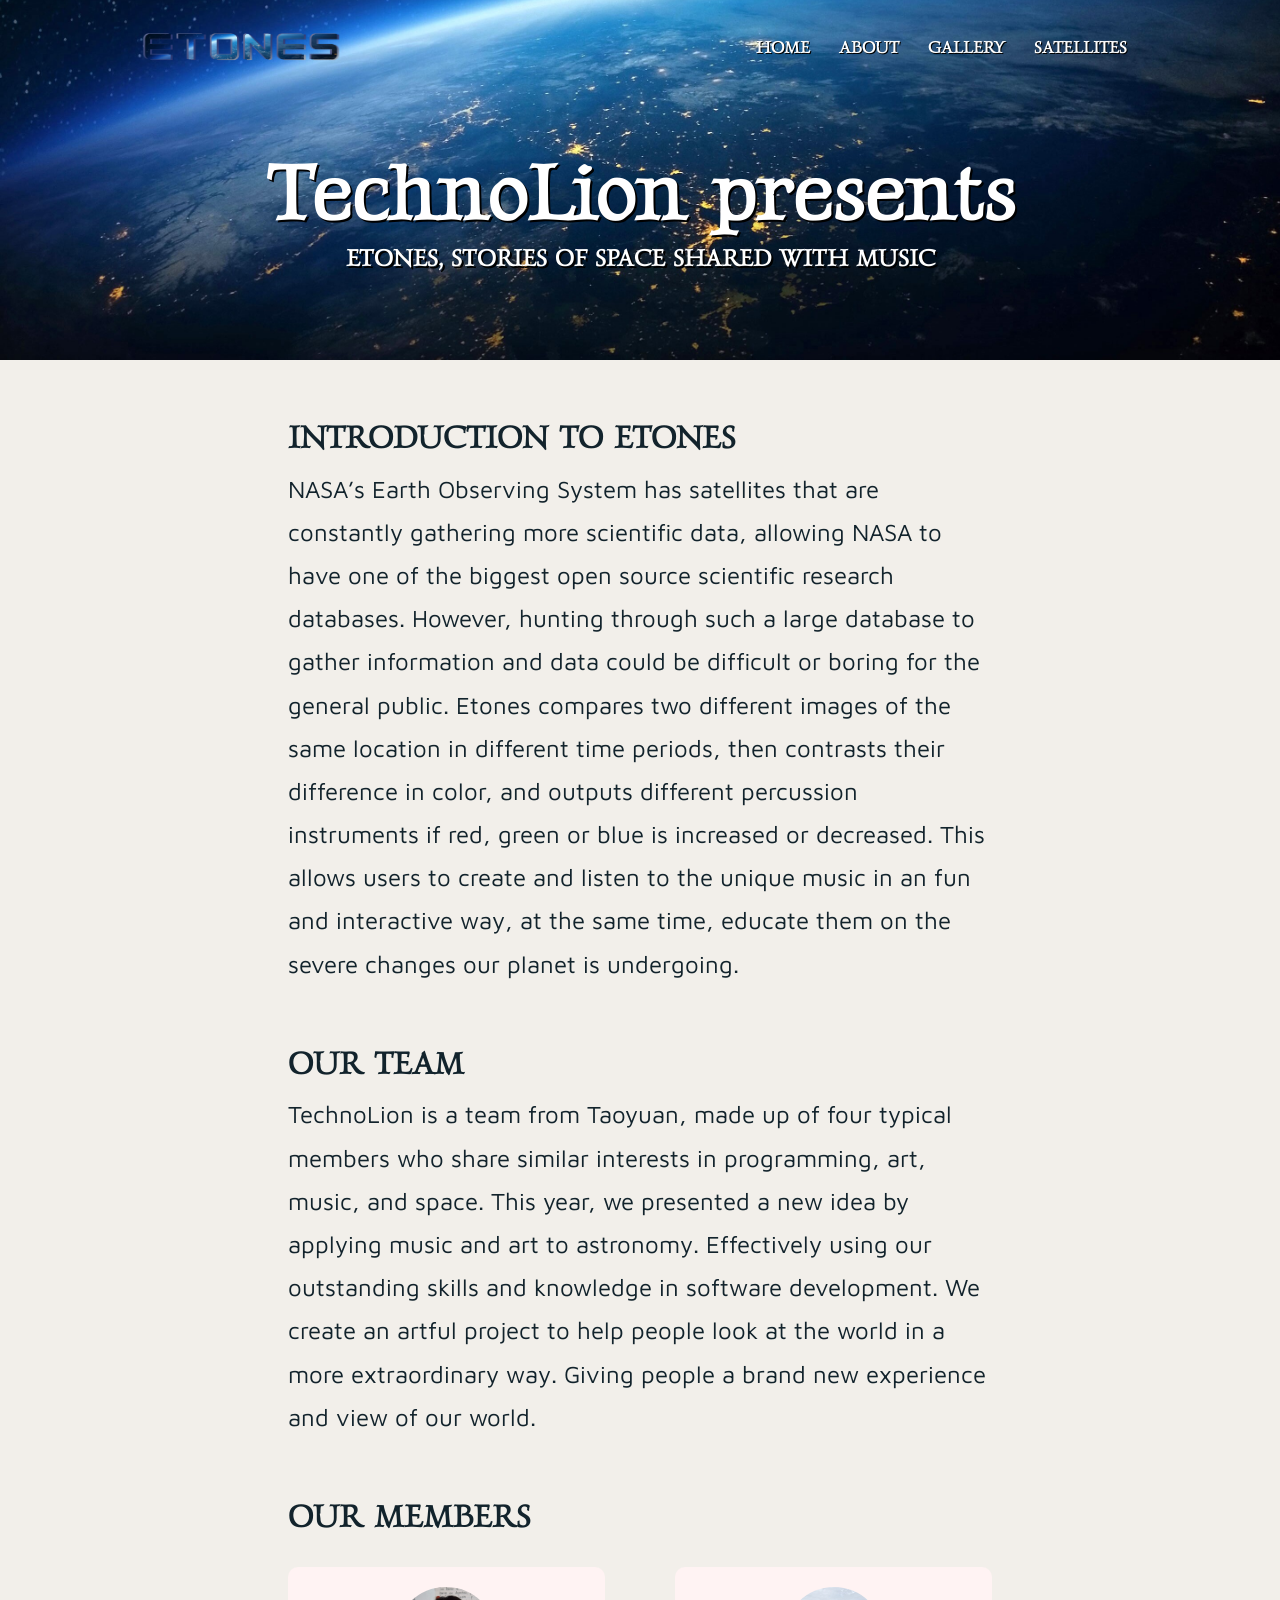
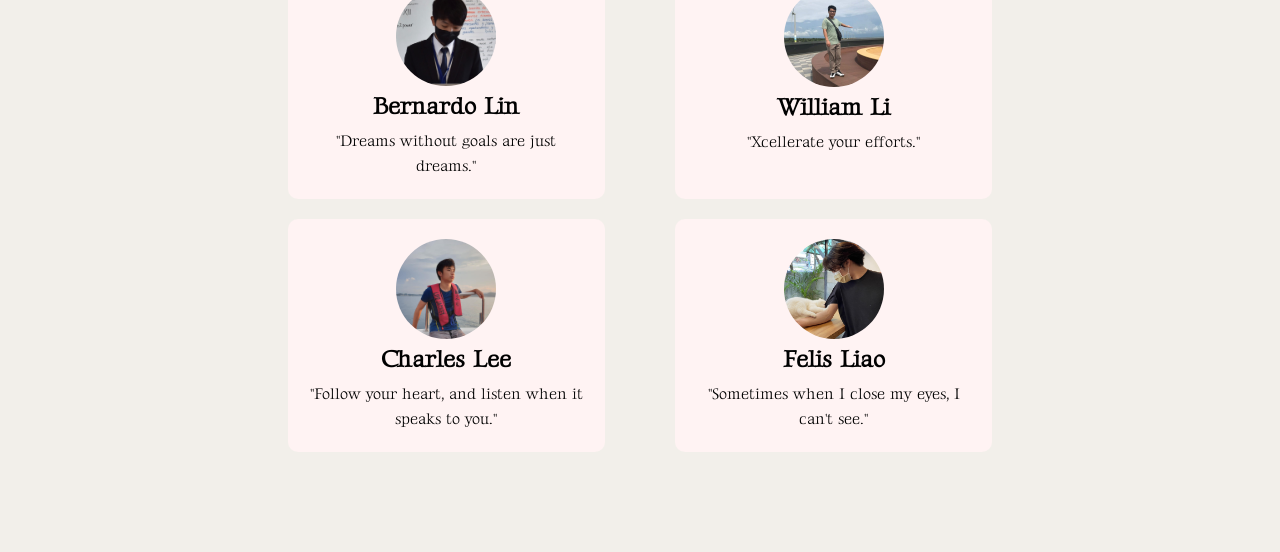
<file: NASA_hackathon/index.html>
<!DOCTYPE html>
<html lang="en">
<head>
    <meta charset="UTF-8">
    <title>NASA project</title>
    <link rel="stylesheet" href="style.css">
    <link rel="preconnect" href="https://fonts.googleapis.com">
    <link rel="preconnect" href="https://fonts.gstatic.com" crossorigin>
    <link href="https://fonts.googleapis.com/css2?family=Gideon+Roman&family=Maven+Pro:wght@500;600;700&display=swap" rel="stylesheet">
    
</head>
<body>
    <section class="header">
       <nav>
            <a href="index.html"><img src="img/etones-space-nobackground.png"></a>
            <div class="nav-links">
                <ul>
                    <li><a href="index.html">HOME</a></li>
                    <li><a href="about.html">ABOUT</a></li>
                    <li><a href="gallery.html">GALLERY</a></li>
                    <li><a href="satellite.html">SATELLITES</a></li>
                </ul>
            </div>
        </nav>
        <div class="slogan">
            <h1>TechnoLion presents</h1>
            <h2>ETONES, STORIES OF SPACE SHARED WITH MUSIC</h2>
        </div>
    </section>
    <div class="background">
    <div class="body">
       <div class="challenge">
            <h1>INTRODUCTION TO ETONES</h1>
            <p>NASA’s Earth Observing System has satellites that are constantly gathering more scientific data, allowing NASA to have one of the biggest open source scientific research databases. However, hunting through such a large database to gather information and data could be difficult or boring for the general public. Etones compares two different images of the same location in different time periods, then contrasts their difference in color, and outputs different percussion instruments if red, green or blue is increased or decreased. This allows users to create and listen to the unique music in an fun and interactive way, at the same time, educate them on the severe changes our planet is undergoing.</p>
       </div>
       <div class="intro">
       <h1>OUR TEAM</h1>
       <p>TechnoLion is a team from Taoyuan, made up of four typical members who share similar interests in programming, art, music, and space. This year, we presented a new idea by applying music and art to astronomy. Effectively using our outstanding skills and knowledge in software development. We create an artful project to help people look at the world in a more extraordinary way. Giving people a brand new experience and view of our world.</p>
    </div>
    <div class="intro">
        <h1>OUR MEMBERS</h1>
    </div>
    
    </div>
    <section class="content">
    <div class="row1">
        <div class="col">
           <div class="pfp">
           <img src="img/bernardo-lin-pfp.jpg" alt="">
            <h3>Bernardo Lin</h3>
            </div>
            <p>"Dreams without goals are just dreams."</p>
        </div>
        <div class="col">
            <div class="pfp">
           <img src="img/william-li-pfp.jpg" alt="">
            <h3>William Li</h3>
            </div>
            <p>"Xcellerate your efforts."</p>
        </div>
    </div>
    </section>
    <section class="content">
    <div class="row1">
        <div class="col">
            <div class="pfp">
           <img src="img/charles-lee-pfp.jpg" alt="">
            <h3>Charles Lee</h3>
            </div>
            <p>"Follow your heart, and listen when it speaks to you."</p>
        </div>
        <div class="col">
            <div class="pfp">
           <img src="img/felis-liao-pfp.jpg" alt="">
            <h3>Felis Liao</h3>
            </div>
            <p>"Sometimes when I close my eyes, I can't see."</p>
        </div>
    </div>
    </section>
    </div>
    
</body>
</html>
</file>
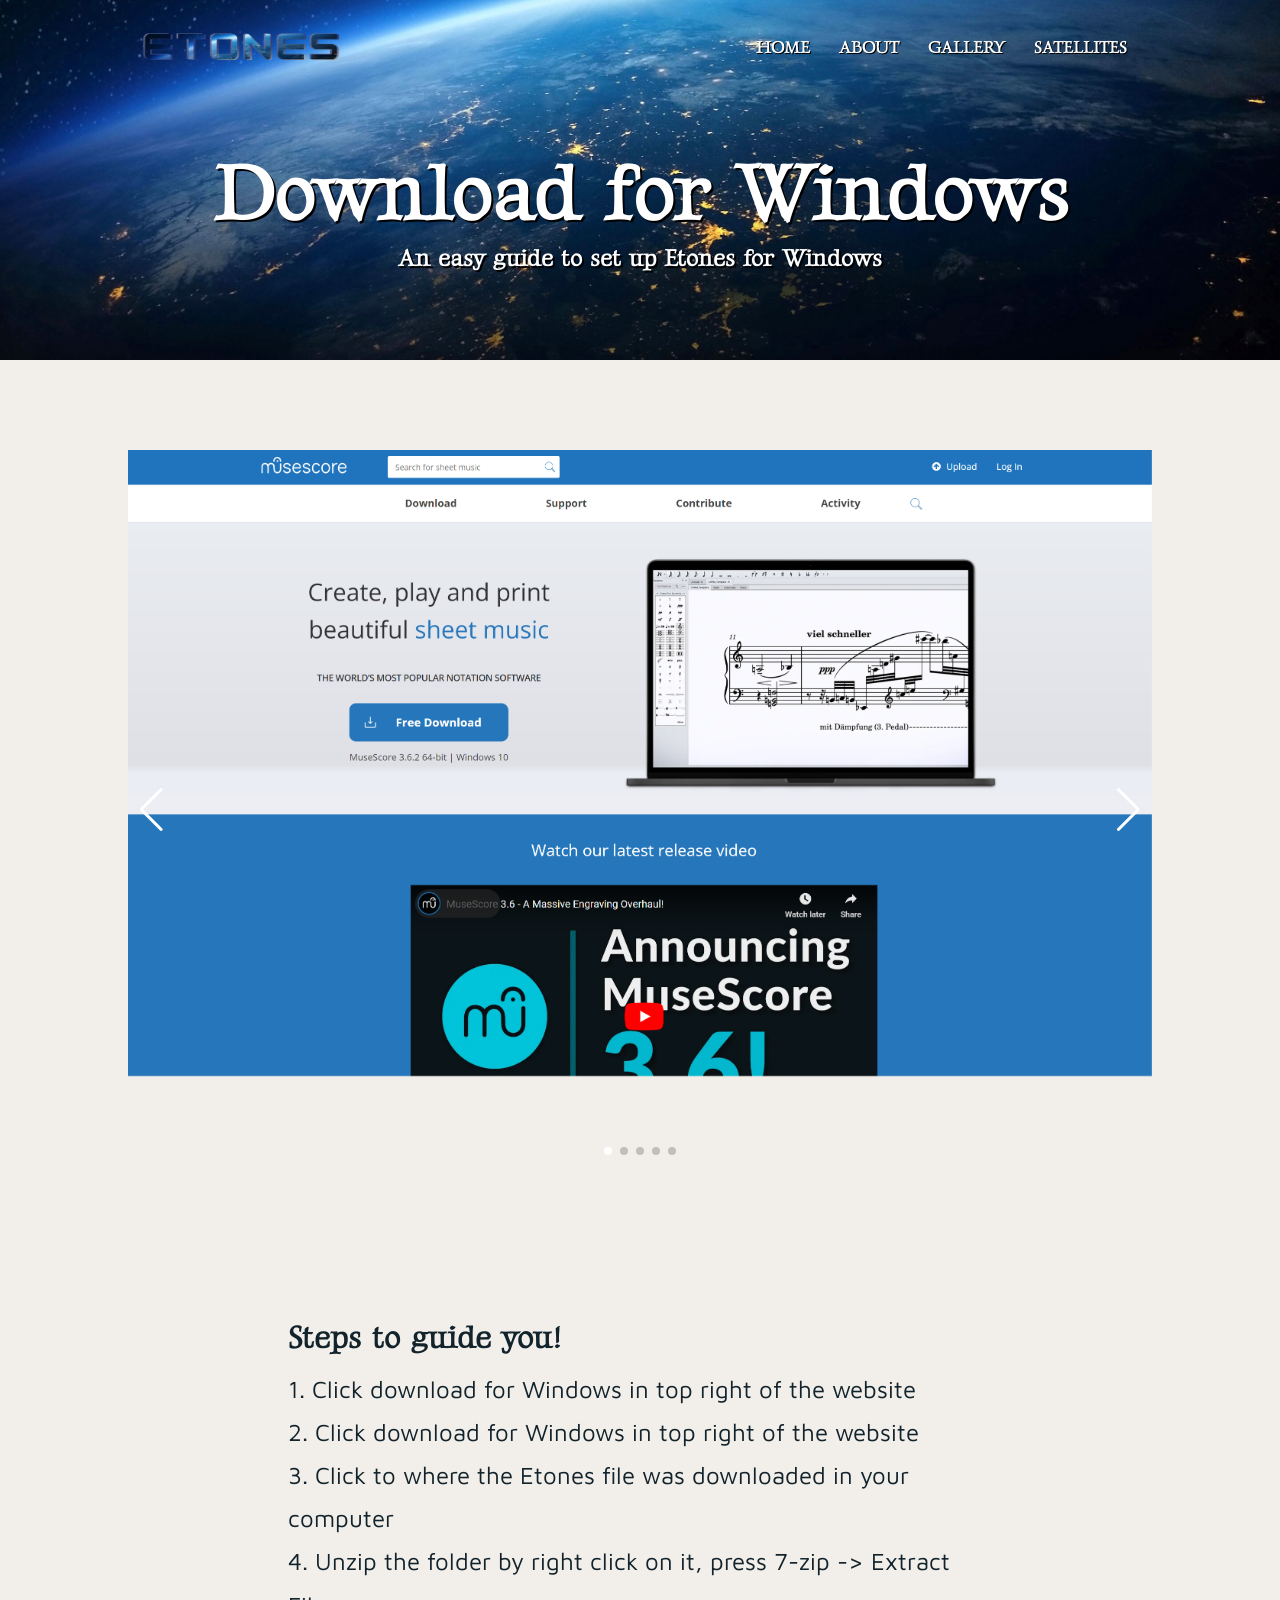
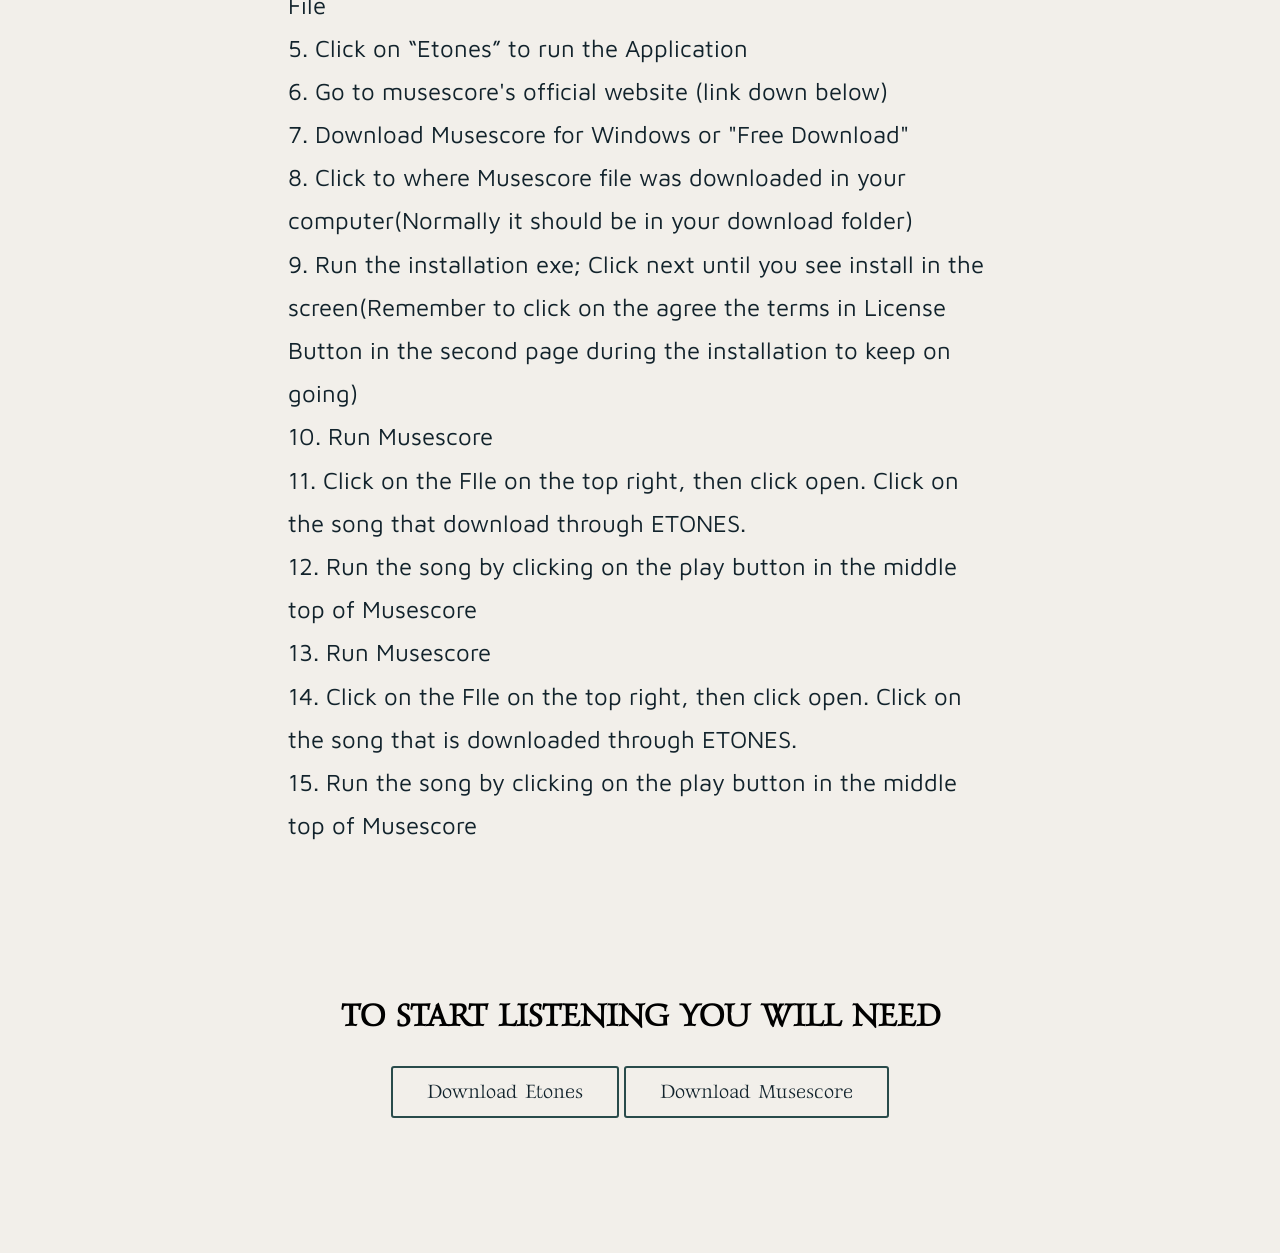
<file: NASA_hackathon/about.html>
<!DOCTYPE html>
<html lang="en">
<head>
    <meta charset="UTF-8">
    <title>NASA project</title>
    <link rel="stylesheet" href="style.css">
    <link rel="preconnect" href="https://fonts.googleapis.com">
    <link rel="preconnect" href="https://fonts.gstatic.com" crossorigin>
    <link href="https://fonts.googleapis.com/css2?family=Gideon+Roman&family=Maven+Pro:wght@500;600;700&display=swap" rel="stylesheet">
    <link
  rel="stylesheet"
  href="https://cdn.jsdelivr.net/npm/swiper@8/swiper-bundle.min.css"/>
</head>
<body>
    <section class="header">
       <nav>
            <a href="index.html"><img src="img/etones-space-nobackground.png"></a>
            <div class="nav-links">
                <ul>
                    <li><a href="index.html">HOME</a></li>
                    <li><a href="about.html">ABOUT</a></li>
                    <li><a href="gallery.html">GALLERY</a></li>
            
                    <li><a href="satellite.html">SATELLITES</a></li>
                </ul>
            </div>
        </nav>
        <div class="slogan">
            <h1>Download for Windows</h1>
            <h2>An easy guide to set up Etones for Windows</h2>
        </div>
    </section>
    <div class="container">
        <!-- Slider main container -->
<div class="swiper">
  <!-- Additional required wrapper -->
  <div class="swiper-wrapper">
    <!-- Slides -->
    <div class="swiper-slide"><img src="img/6.PNG" alt=""></div>
    <div class="swiper-slide"><img src="img/7%20(1).PNG" alt=""></div>
    <div class="swiper-slide"><img src="img/11.PNG" alt=""></div>
    <div class="swiper-slide"><img src="img/12.PNG" alt=""></div>
    <div class="swiper-slide"><img src="img/ui.PNG" alt=""></div>
  </div>
  <!-- If we need pagination -->
  <div class="swiper-pagination"></div>

  <!-- If we need navigation buttons -->
  <div class="swiper-button-prev"></div>
  <div class="swiper-button-next"></div>
</div>
    </div>
    <script src="https://cdn.jsdelivr.net/npm/swiper@8/swiper-bundle.min.js"></script>
    
    <script>
        const swiper = new Swiper('.swiper', {
  loop: true,
  pagination: {
    el: '.swiper-pagination',
    clickable: true,
  },
  navigation: {
    nextEl: '.swiper-button-next',
    prevEl: '.swiper-button-prev',
  },
});

    </script>
    <div class="background">
    <div class="body">
       <div class="challenge">
            <h1>Steps to guide you!</h1>
            <p>1. Click download for Windows in top right of the website</p>
            <p>2. Click download for Windows in top right of the website</p>
            <p>3. Click to where the Etones file was downloaded in your computer</p>
            <p>4. Unzip the folder by right click on it, press 7-zip -> Extract File</p>
            <p>5. Click on “Etones” to run the Application</p>
            <p>6. Go to musescore's official website (link down below)</p>
            <p>7. Download Musescore for Windows or "Free Download"</p>
            <p>8. Click to where Musescore file was downloaded in your computer(Normally it should be in your download folder)</p>
            <p>9. Run the installation exe; Click next until you see install in the screen(Remember to click on the agree the terms in License Button in the second page during the installation to keep on going)</p>
            <p>10. Run Musescore</p>
            <p>11. Click on the FIle on the top right, then click open. Click on the song that download through ETONES.</p>
            <p>12. Run the song by clicking on the play button in the middle top of Musescore</p>
            <p>13. Run Musescore</p>
            <p>14. Click on the FIle on the top right, then click open. Click on the song that is downloaded through ETONES.</p>
            <p>15. Run the song by clicking on the play button in the middle top of Musescore</p>
            
            
       </div>
       </div>
       </div>
    <div class="links">
           <h1>TO START LISTENING YOU WILL NEED</h1>
           <a href="https://drive.google.com/drive/folders/1OnMnHWkylwTZ6I6RxRM_ze-DkQw9c3U0?usp=sharing" class="hero-btn">Download Etones</a>
           <a href="https://musescore.org/en/download" class="hero-btn">Download Musescore</a>
        </div>
</body>
</html>
</file>
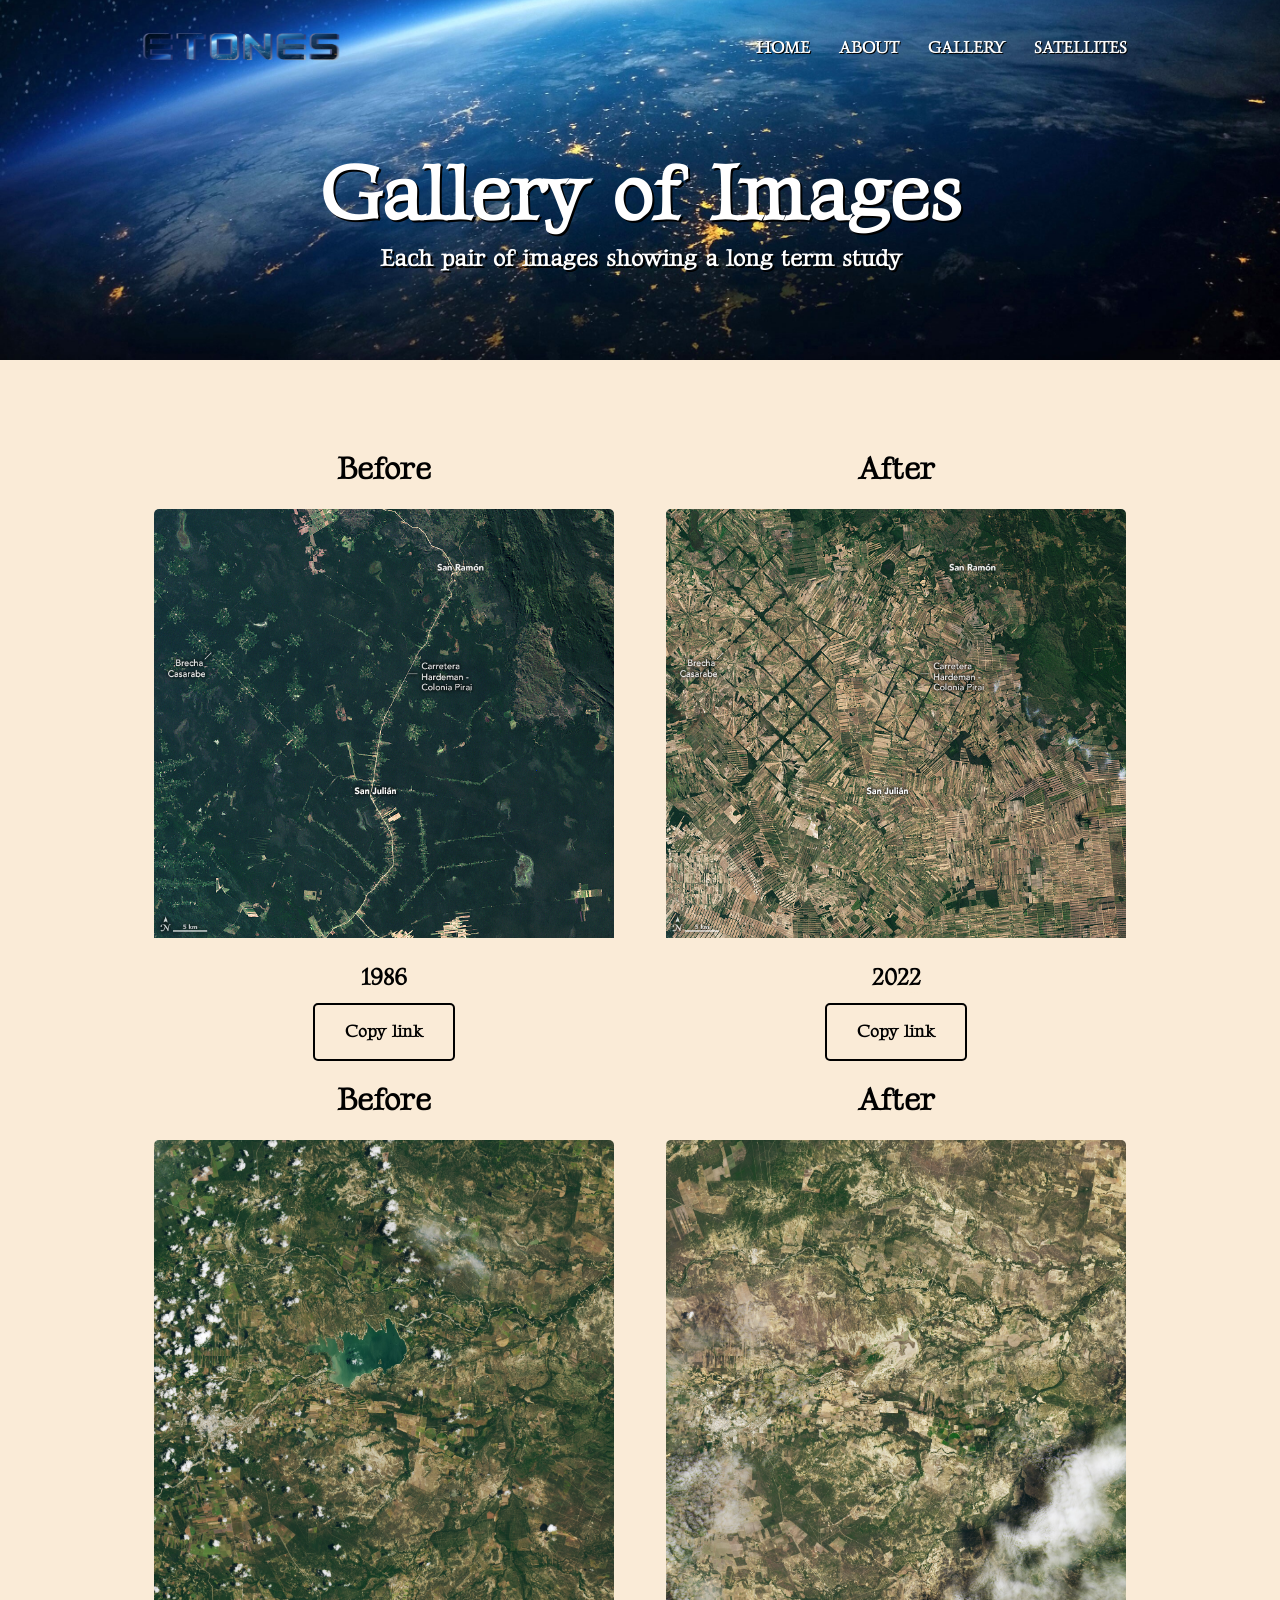
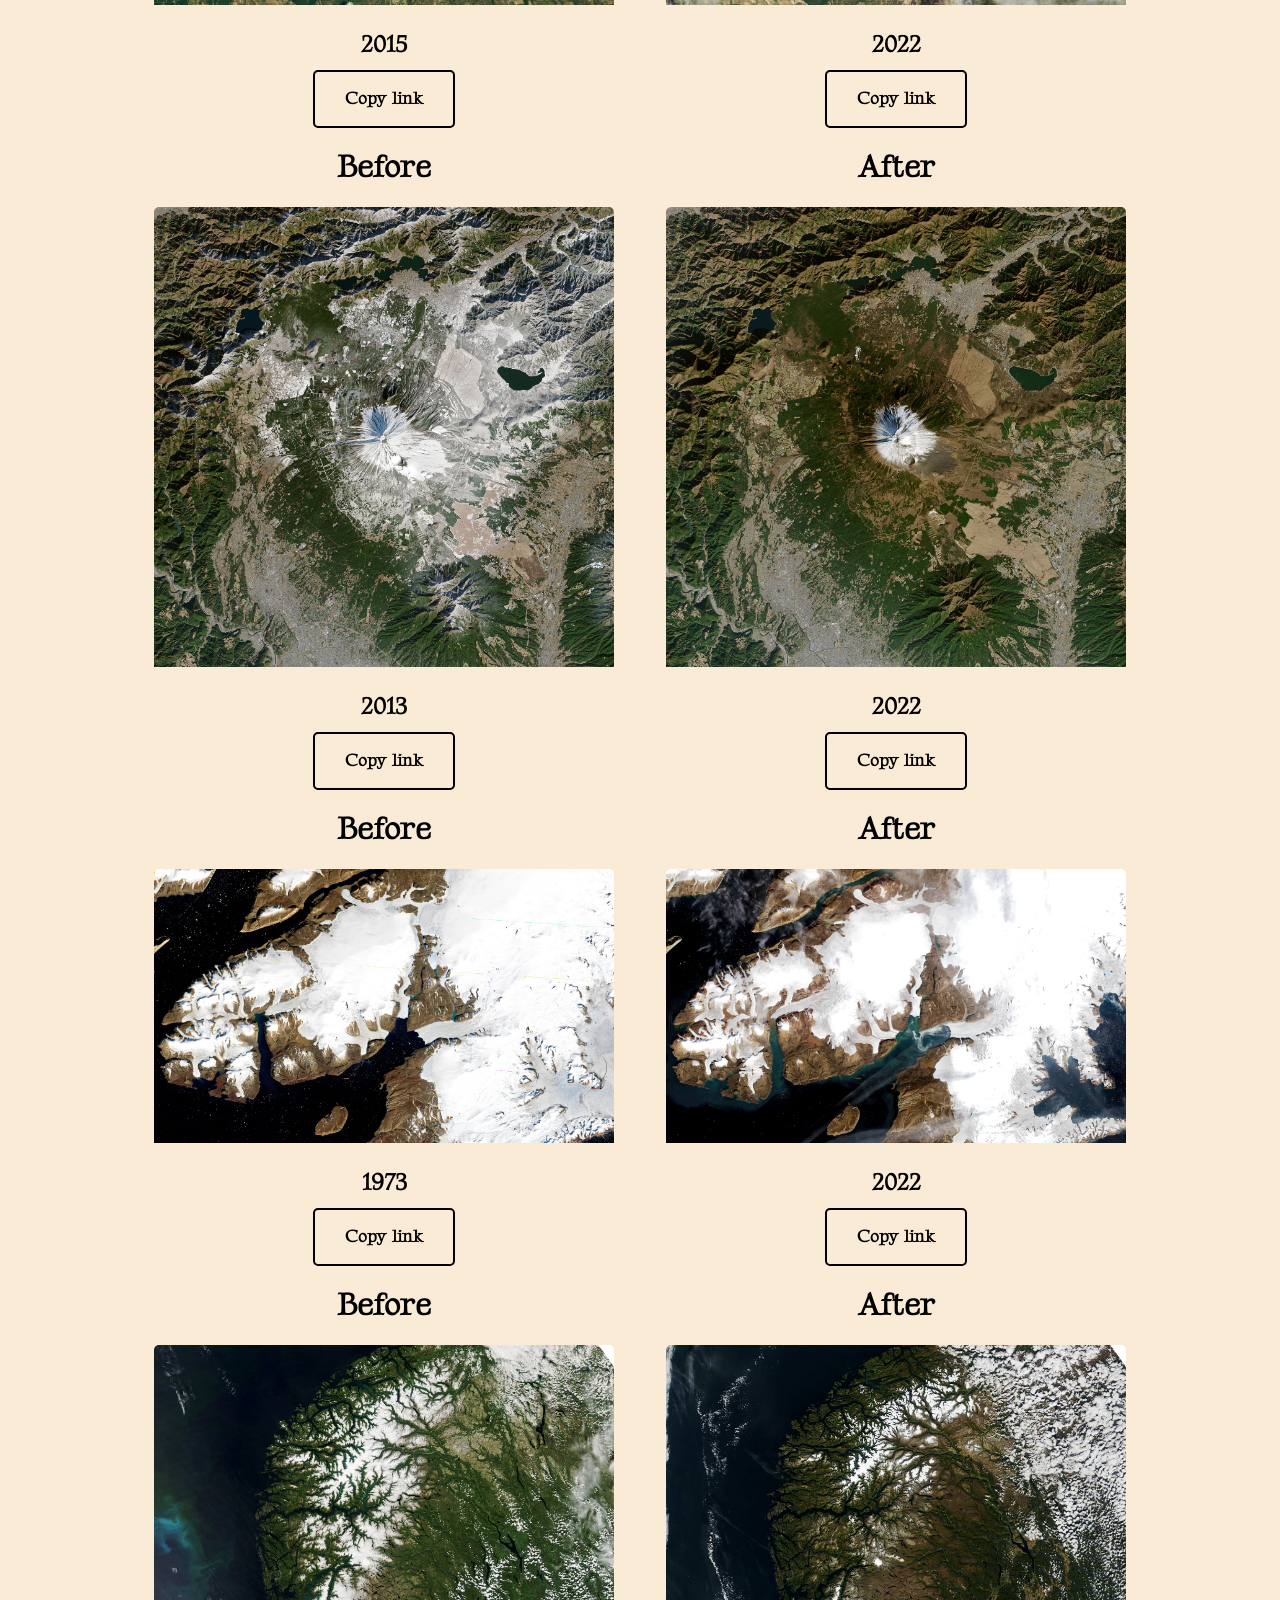
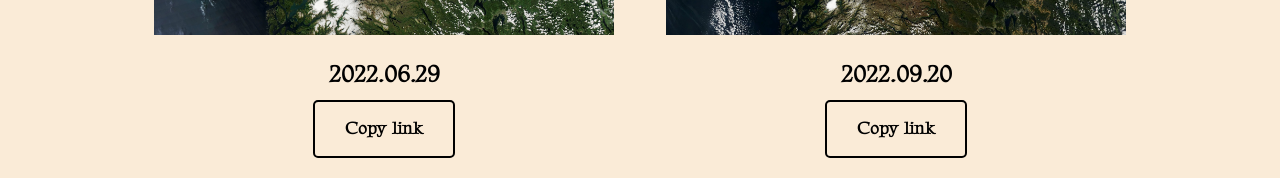
<file: NASA_hackathon/gallery.html>
<!DOCTYPE html>
<html lang="en">
<head>
    <meta charset="UTF-8">
    <title>NASA project</title>
    <link rel="stylesheet" href="style.css">
    <link rel="preconnect" href="https://fonts.googleapis.com">
    <link rel="preconnect" href="https://fonts.gstatic.com" crossorigin>
    <link href="https://fonts.googleapis.com/css2?family=Gideon+Roman&family=Maven+Pro:wght@500;600;700&display=swap" rel="stylesheet">
    
</head>
<body>
    <section class="header">
       <nav>
            <a href="index.html"><img src="img/etones-space-nobackground.png"></a>
            <div class="nav-links">
                <ul>
                    <li><a href="index.html">HOME</a></li>
                    <li><a href="about.html">ABOUT</a></li>
                    <li><a href="gallery.html">GALLERY</a></li>
                
                    <li><a href="satellite.html">SATELLITES</a></li>
                </ul>
            </div>
        </nav>
        <div class="slogan">
            <h1>Gallery of Images</h1>
            <h2>Each pair of images showing a long term study</h2>
        </div>
    </section>
    <div class="gallery">
       <div class="container-all">
        <div class="img-container-before">
            <h1>Before</h1>
            <img src="img/bolivia1984.jpg" alt="">
            <h2>1986</h2>
            <p id="text">https://eoimages.gsfc.nasa.gov/images/imagerecords/150000/150257/boliviaradial_tm_1986183_lrg.jpg</p>
            <button id="copy-text-btn">Copy link</button>
            <script src="index.js"></script>
        </div>
        <div class="img-container-after">
            <h1>After</h1>
            <img src="img/bolivia2022.jpg" alt="">
            <h2>2022</h2>
            <p id="texti">https://eoimages.gsfc.nasa.gov/images/imagerecords/150000/150257/boliviaradial_oli_2022234_lrg.jpg</p>
            <button id="copy-text-btni">Copy link</button>
            <script src="index.js"></script>
        </div>
        </div>
 
         <div class="container-all">
        <div class="img-container-before">
            <h1>Before</h1>
            <img src="img/CerroPrietoReservoir2015.jpg" alt="">
            <h2>2015</h2>
            <p id="texttwo">https://eoimages.gsfc.nasa.gov/images/imagerecords/150000/150123/cerroprieto_oli_2015201_lrg.jpg</p>
            <button id="copy-text-btntwo">Copy link</button>
            <script src="index.js"></script>
        </div>
        <div class="img-container-after">
            <h1>After</h1>
            <img src="img/CerroPrietoReservoir2022.jpg" alt="">
            <h2>2022</h2>
            <p id="textthree">https://eoimages.gsfc.nasa.gov/images/imagerecords/150000/150123/cerroprieto_oli_2022188_lrg.jpg</p>
            <button id="copy-text-btnthree">Copy link</button>
            <script src="index.js"></script>
        </div>
        </div>  
   
         <div class="container-all">
        <div class="img-container-before">
            <h1>Before</h1>
            <img src="img/FujiMountain2013.jpg" alt="">
            <h2>2013</h2>
            <p id="textfour">https://eoimages.gsfc.nasa.gov/images/imagerecords/147000/147780/fuji_oli_2013363_lrg.jpg</p>
            <button id="copy-text-btnfour">Copy link</button>
            <script src="index.js"></script>
        </div>
        <div class="img-container-after">
            <h1>After</h1>
            <img src="img/FujiMountain2021.jpg" alt="">
            <h2>2022</h2>
            <p id="textfive">https://eoimages.gsfc.nasa.gov/images/imagerecords/147000/147780/fuji_oli_2021001_lrg.jpg</p>
            <button id="copy-text-btnfive">Copy link</button>
            <script src="index.js"></script>
        </div>
        </div>  
        
         <div class="container-all">
        <div class="img-container-before">
            <h1>Before</h1>
            <img src="img/greenland1973.jpg" alt="">
            <h2>1973</h2>
            <p id="textsix">https://eoimages.gsfc.nasa.gov/images/imagerecords/150000/150267/greenland_ms1_1973245_lrg.jpg</p>
            <button id="copy-text-btnsix">Copy link</button>
            <script src="index.js"></script>
        </div>
        <div class="img-container-after">
            <h1>After</h1>
            <img src="img/greenland2022.jpg" alt="">
            <h2>2022</h2>
            <p id="textseven">https://eoimages.gsfc.nasa.gov/images/imagerecords/150000/150267/greenland_oli_2022232_lrg.jpg</p>
            <button id="copy-text-btnseven">Copy link</button>
            <script src="index.js"></script>
        </div>
        </div>  
         
         <div class="container-all">
        <div class="img-container-before">
            <h1>Before</h1>
            <img src="img/SouthernNorway20220629.jpg" alt="">
            <h2>2022.06.29</h2>
            <p id="texteight">https://eoimages.gsfc.nasa.gov/images/imagerecords/150000/150375/norway_tmo_2022263_lrg.jpg</p>
            <button id="copy-text-btneight">Copy link</button>
            <script src="index.js"></script>
        </div>
        <div class="img-container-after">
            <h1>After</h1>
            <img src="img/SouthernNorway20220920.jpg" alt="">
            <h2>2022.09.20</h2>
            <p id="textnine">https://eoimages.gsfc.nasa.gov/images/imagerecords/150000/150375/norway_amo_2022180_lrg.jpg</p>
            <button id="copy-text-btnnine">Copy link</button>
            <script src="index.js"></script>
        </div>
        </div>
          
    </div>   
</body>
</html>
</file>
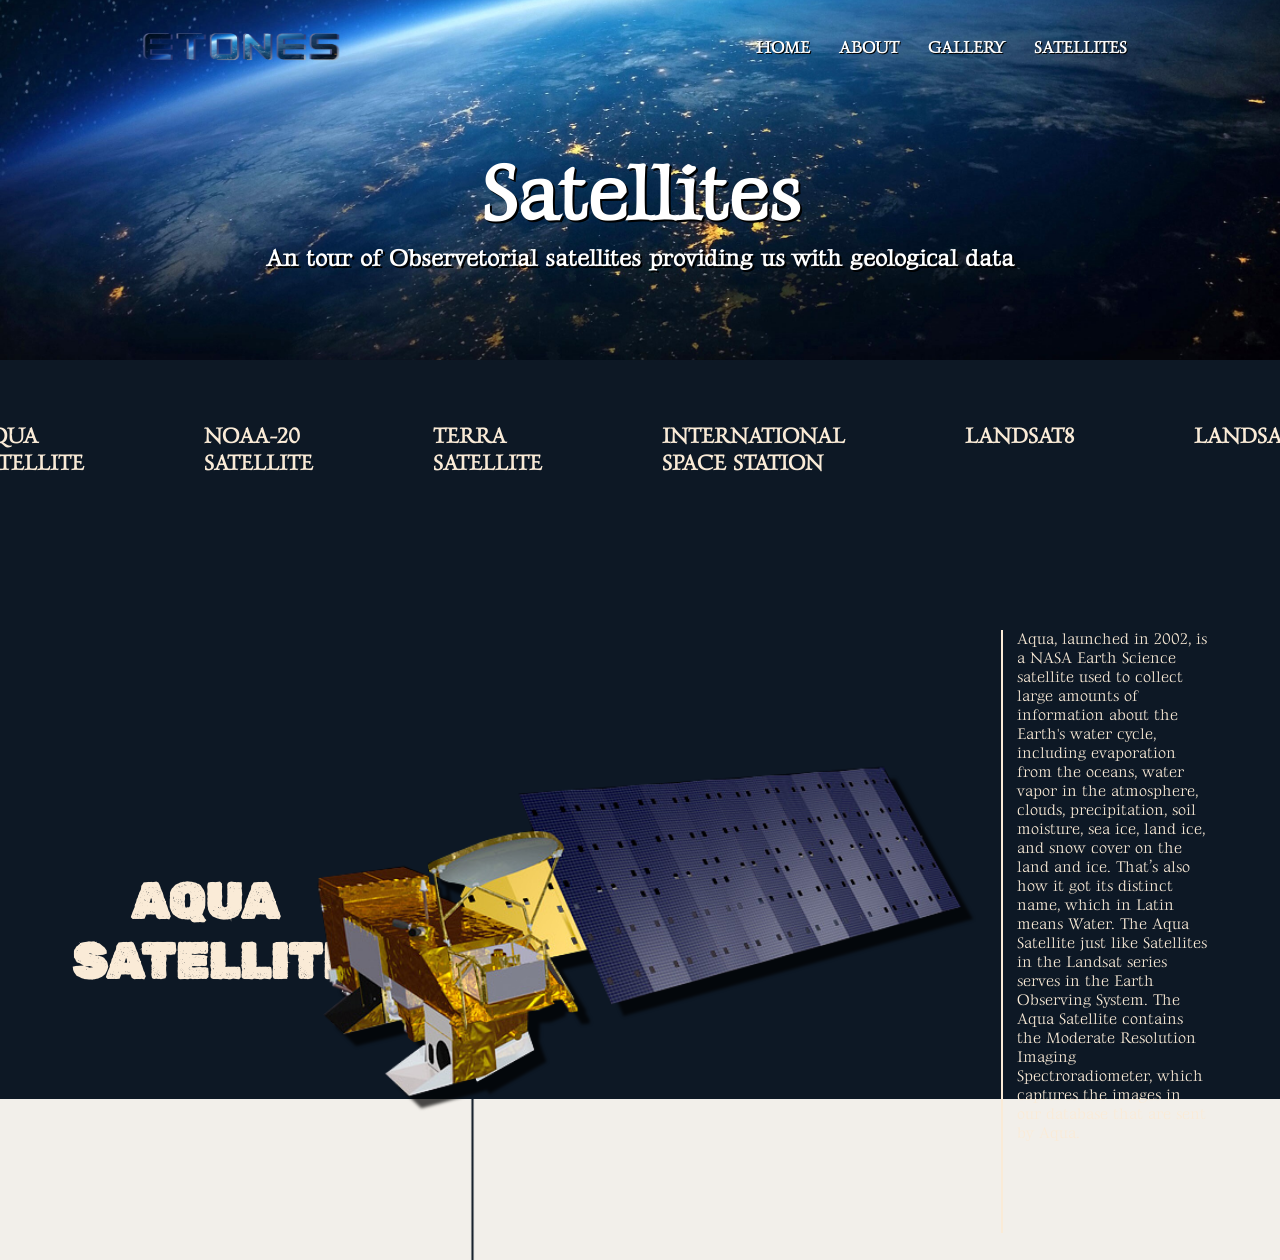
<file: NASA_hackathon/satellites/aqua.html>
<!DOCTYPE html>
<html lang="en">
<head>
    <meta charset="UTF-8">
    <title>NASA project</title>
    <link rel="stylesheet" href="../style.css">
    <link rel="preconnect" href="https://fonts.googleapis.com">
    <link rel="preconnect" href="https://fonts.gstatic.com" crossorigin>
    <link href="https://fonts.googleapis.com/css2?family=Gideon+Roman&family=Maven+Pro:wght@500;600;700&display=swap" rel="stylesheet">
    <link rel="preconnect" href="https://fonts.googleapis.com">
<link rel="preconnect" href="https://fonts.gstatic.com" crossorigin>
<link href="https://fonts.googleapis.com/css2?family=Silkscreen:wght@700&display=swap" rel="stylesheet">
<link rel="preconnect" href="https://fonts.googleapis.com">
<link rel="preconnect" href="https://fonts.gstatic.com" crossorigin>
<link href="https://fonts.googleapis.com/css2?family=Rubik+Dirt&display=swap" rel="stylesheet">
</head>
<body>
    <section class="header">
       <nav>
            <a href="index.html"><img src="img/etones-space-nobackground.png"></a>
            <div class="nav-links">
                <ul>
                    <li><a href="../index.html">HOME</a></li>
                    <li><a href="../about.html">ABOUT</a></li>
                    <li><a href="../gallery.html">GALLERY</a></li>
                    
                    <li><a href="../satellite.html">SATELLITES</a></li>
                </ul>
            </div>
        </nav>
        <div class="slogan">
            <h1>Satellites</h1>
            <h2>An tour of Observetorial satellites providing us with geological data</h2>
        </div>
    </section>
    <section class="satellites">
    <div class="sat-nav">
                <ul>
                    <li><a href="aqua.html">AQUA SATELLITE</a></li>
                    <li><a href="noaa.html">NOAA-20 SATELLITE</a></li>
                    <li><a href="terra.html">TERRA SATELLITE</a></li>
                     <li><a href="iss.html">INTERNATIONAL SPACE STATION</a></li>
                    <li><a href="landsat8.html">LANDSAT8</a></li>
                    <li><a href="landsat9.html">LANDSAT9</a></li>
                </ul>
            <div class="sat-container">
                <h1>AQUA SATELLITE:</h1>
                <img src="img/Aquasatellite.png" alt="">
                <p>Aqua, launched in 2002, is a NASA Earth Science satellite used to collect large amounts of information about the Earth's water cycle, including evaporation from the oceans, water vapor in the atmosphere, clouds, precipitation, soil moisture, sea ice, land ice, and snow cover on the land and ice. That’s also how it got its distinct name, which in Latin means Water. The Aqua Satellite just like Satellites in the Landsat series serves in the Earth Observing System. The Aqua Satellite contains the Moderate Resolution Imaging Spectroradiometer, which captures the images in our database that are sent by Aqua. </p>
            </div>
    </div>
    </section>
</body>
</file>
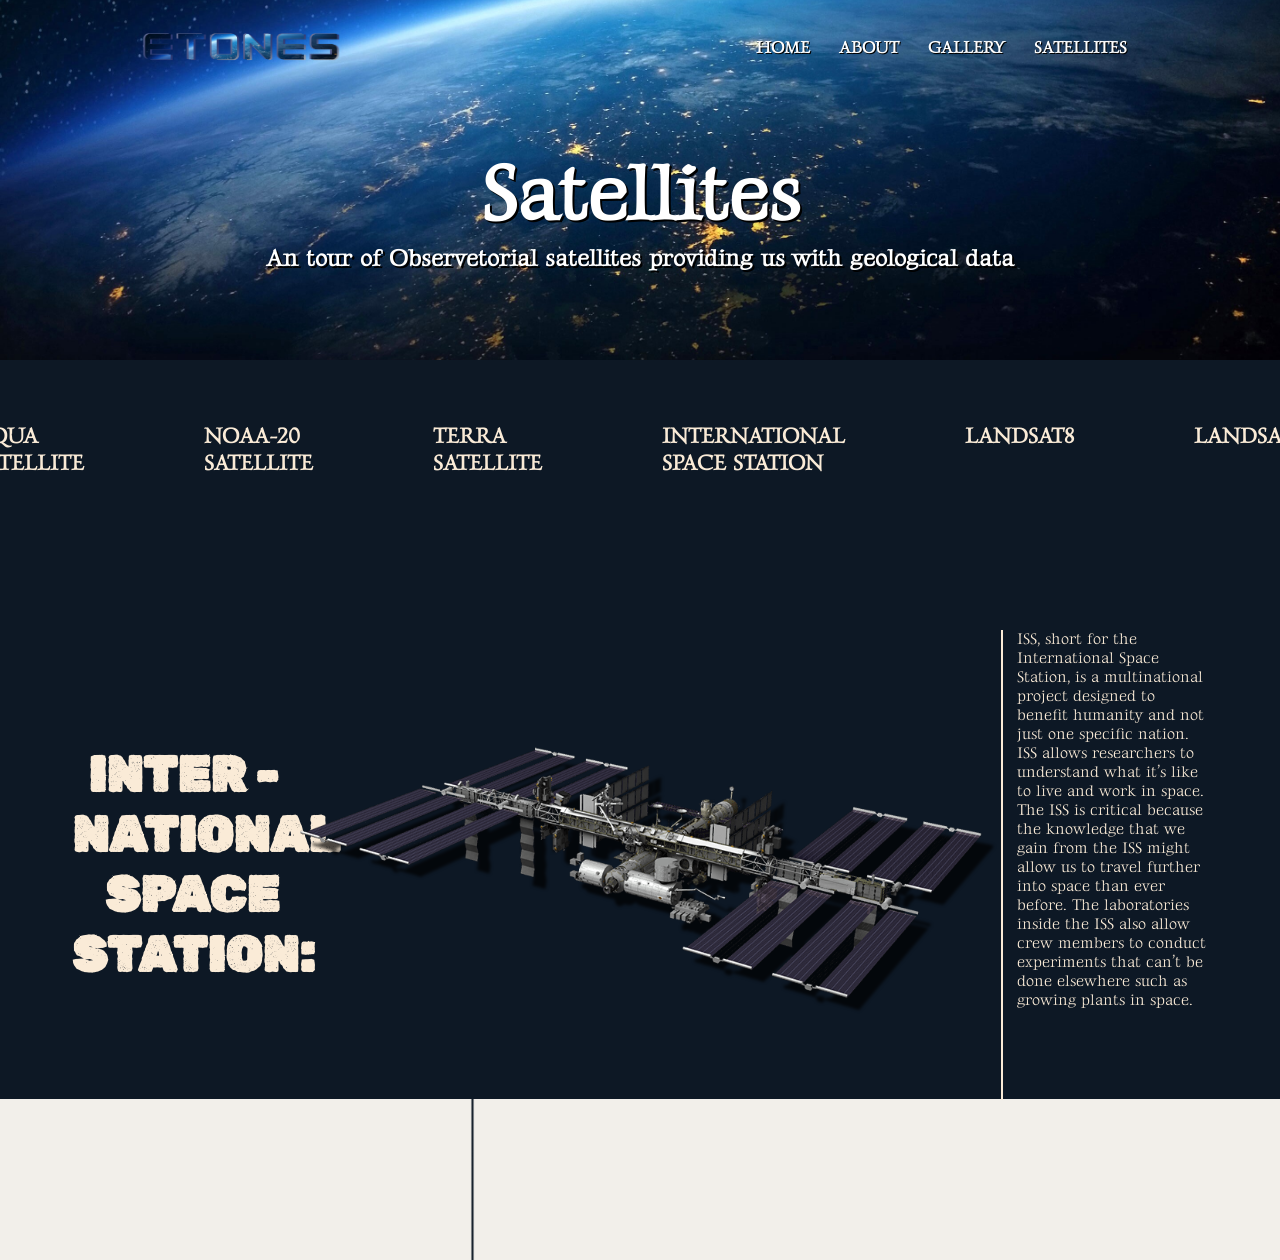
<file: NASA_hackathon/satellites/iss.html>
<!DOCTYPE html>
<html lang="en">
<head>
    <meta charset="UTF-8">
    <title>NASA project</title>
    <link rel="stylesheet" href="../style.css">
    <link rel="preconnect" href="https://fonts.googleapis.com">
    <link rel="preconnect" href="https://fonts.gstatic.com" crossorigin>
    <link href="https://fonts.googleapis.com/css2?family=Gideon+Roman&family=Maven+Pro:wght@500;600;700&display=swap" rel="stylesheet">
    <link rel="preconnect" href="https://fonts.googleapis.com">
<link rel="preconnect" href="https://fonts.gstatic.com" crossorigin>
<link href="https://fonts.googleapis.com/css2?family=Silkscreen:wght@700&display=swap" rel="stylesheet">
<link rel="preconnect" href="https://fonts.googleapis.com">
<link rel="preconnect" href="https://fonts.gstatic.com" crossorigin>
<link href="https://fonts.googleapis.com/css2?family=Rubik+Dirt&display=swap" rel="stylesheet">
</head>
<body>
    <section class="header">
       <nav>
            <a href="index.html"><img src="img/etones-space-nobackground.png"></a>
            <div class="nav-links">
                <ul>
                    <li><a href="../index.html">HOME</a></li>
                    <li><a href="../about.html">ABOUT</a></li>
                    <li><a href="../gallery.html">GALLERY</a></li>
                    
                    <li><a href="../satellite.html">SATELLITES</a></li>
                </ul>
            </div>
        </nav>
        <div class="slogan">
            <h1>Satellites</h1>
            <h2>An tour of Observetorial satellites providing us with geological data</h2>
        </div>
    </section>
    <section class="satellites">
    <div class="sat-nav">
                <ul>
                    <li><a href="aqua.html">AQUA SATELLITE</a></li>
                    <li><a href="noaa.html">NOAA-20 SATELLITE</a></li>
                    <li><a href="terra.html">TERRA SATELLITE</a></li>
                     <li><a href="iss.html">INTERNATIONAL SPACE STATION</a></li>
                    <li><a href="landsat8.html">LANDSAT8</a></li>
                    <li><a href="landsat9.html">LANDSAT9</a></li>
                </ul>
            <div class="sat-container">
                <h1>INTER -NATIONAL SPACE STATION:</h1>
                <img src="img/ISS.png" alt="">
                <p>ISS, short for the International Space Station, is a multinational project designed to benefit humanity and not just one specific nation. ISS allows researchers to understand what it’s like to live and work in space. The ISS is critical because the knowledge that we gain from the ISS might allow us to travel further into space than ever before. The laboratories inside the ISS also allow crew members to conduct experiments that can’t be done elsewhere such as growing plants in space.</p>
            </div>
    </div>
    </section>
</body>
</file>
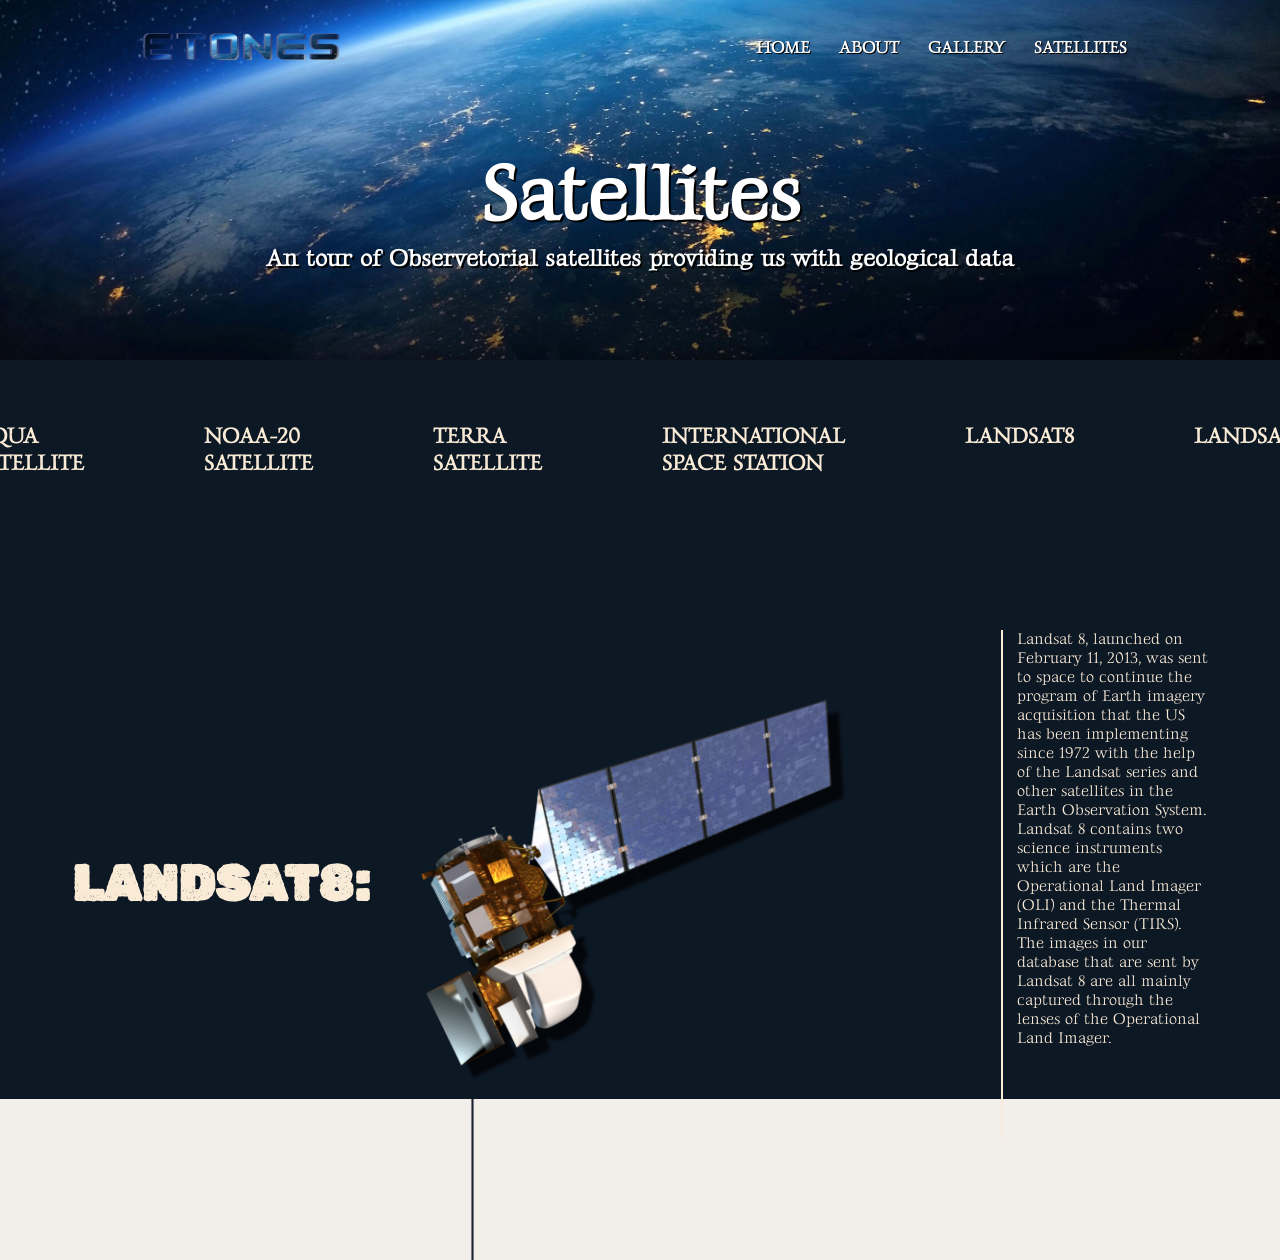
<file: NASA_hackathon/satellites/landsat8.html>
<!DOCTYPE html>
<html lang="en">
<head>
    <meta charset="UTF-8">
    <title>NASA project</title>
    <link rel="stylesheet" href="../style.css">
    <link rel="preconnect" href="https://fonts.googleapis.com">
    <link rel="preconnect" href="https://fonts.gstatic.com" crossorigin>
    <link href="https://fonts.googleapis.com/css2?family=Gideon+Roman&family=Maven+Pro:wght@500;600;700&display=swap" rel="stylesheet">
    <link rel="preconnect" href="https://fonts.googleapis.com">
<link rel="preconnect" href="https://fonts.gstatic.com" crossorigin>
<link href="https://fonts.googleapis.com/css2?family=Silkscreen:wght@700&display=swap" rel="stylesheet">
<link rel="preconnect" href="https://fonts.googleapis.com">
<link rel="preconnect" href="https://fonts.gstatic.com" crossorigin>
<link href="https://fonts.googleapis.com/css2?family=Rubik+Dirt&display=swap" rel="stylesheet">
</head>
<body>
    <section class="header">
       <nav>
            <a href="index.html"><img src="img/etones-space-nobackground.png"></a>
            <div class="nav-links">
                <ul>
                    <li><a href="../index.html">HOME</a></li>
                    <li><a href="../about.html">ABOUT</a></li>
                    <li><a href="../gallery.html">GALLERY</a></li>
                  
                    <li><a href="../satellite.html">SATELLITES</a></li>
                </ul>
            </div>
        </nav>
        <div class="slogan">
            <h1>Satellites</h1>
            <h2>An tour of Observetorial satellites providing us with geological data</h2>
        </div>
    </section>
    <section class="satellites">
    <div class="sat-nav">
                <ul>
                    <li><a href="aqua.html">AQUA SATELLITE</a></li>
                    <li><a href="noaa.html">NOAA-20 SATELLITE</a></li>
                    <li><a href="terra.html">TERRA SATELLITE</a></li>
                     <li><a href="iss.html">INTERNATIONAL SPACE STATION</a></li>
                    <li><a href="landsat8.html">LANDSAT8</a></li>
                    <li><a href="landsat9.html">LANDSAT9</a></li>
                </ul>
            <div class="sat-container">
                <h1>LANDSAT8:</h1>
                <img src="img/landsat8.png" alt="">
                <p>Landsat 8, launched on February 11, 2013, was sent to space to continue the program of Earth imagery acquisition that the US has been implementing since 1972 with the help of the Landsat series and other satellites in the Earth Observation System. Landsat 8 contains two science instruments which are the Operational Land Imager (OLI) and the Thermal Infrared Sensor (TIRS). The images in our database that are sent by Landsat 8 are all mainly captured through the lenses of the Operational Land Imager.</p>
            </div>
    </div>
    </section>
</body>
</file>
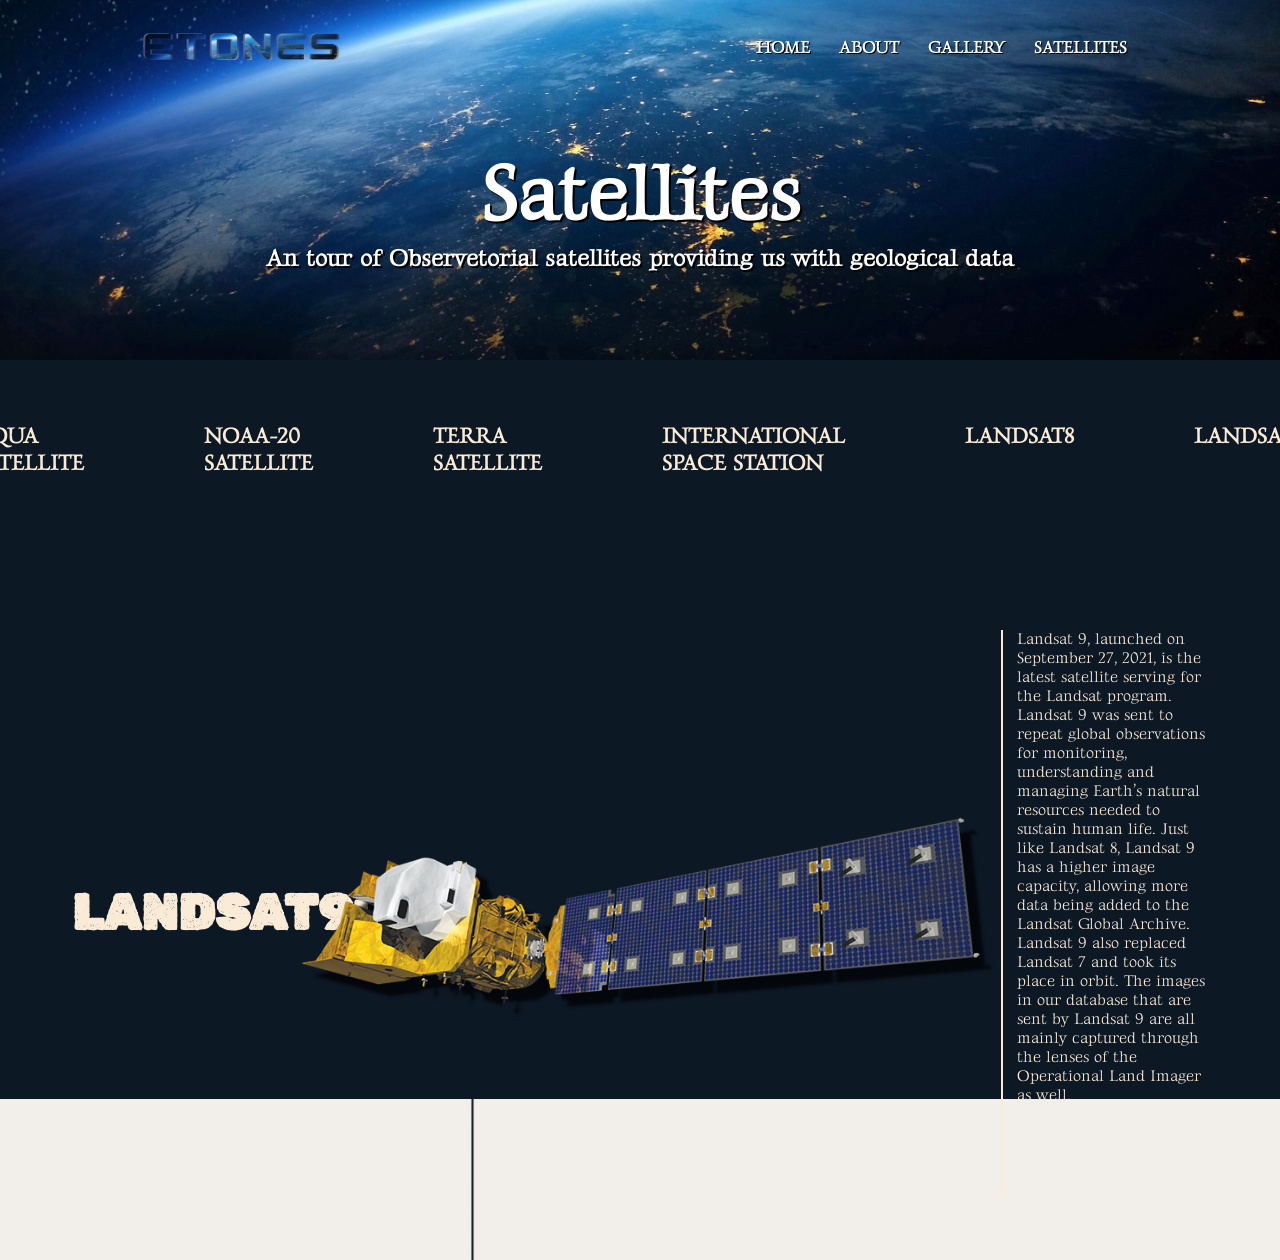
<file: NASA_hackathon/satellites/landsat9.html>
<!DOCTYPE html>
<html lang="en">
<head>
    <meta charset="UTF-8">
    <title>NASA project</title>
    <link rel="stylesheet" href="../style.css">
    <link rel="preconnect" href="https://fonts.googleapis.com">
    <link rel="preconnect" href="https://fonts.gstatic.com" crossorigin>
    <link href="https://fonts.googleapis.com/css2?family=Gideon+Roman&family=Maven+Pro:wght@500;600;700&display=swap" rel="stylesheet">
    <link rel="preconnect" href="https://fonts.googleapis.com">
<link rel="preconnect" href="https://fonts.gstatic.com" crossorigin>
<link href="https://fonts.googleapis.com/css2?family=Silkscreen:wght@700&display=swap" rel="stylesheet">
<link rel="preconnect" href="https://fonts.googleapis.com">
<link rel="preconnect" href="https://fonts.gstatic.com" crossorigin>
<link href="https://fonts.googleapis.com/css2?family=Rubik+Dirt&display=swap" rel="stylesheet">
</head>
<body>
    <section class="header">
       <nav>
            <a href="index.html"><img src="img/etones-space-nobackground.png"></a>
            <div class="nav-links">
                <ul>
                    <li><a href="../index.html">HOME</a></li>
                    <li><a href="../about.html">ABOUT</a></li>
                    <li><a href="../gallery.html">GALLERY</a></li>
                
                    <li><a href="../satellite.html">SATELLITES</a></li>
                </ul>
            </div>
        </nav>
        <div class="slogan">
            <h1>Satellites</h1>
            <h2>An tour of Observetorial satellites providing us with geological data</h2>
        </div>
    </section>
    <section class="satellites">
    <div class="sat-nav">
                <ul>
                    <li><a href="aqua.html">AQUA SATELLITE</a></li>
                    <li><a href="noaa.html">NOAA-20 SATELLITE</a></li>
                    <li><a href="terra.html">TERRA SATELLITE</a></li>
                     <li><a href="iss.html">INTERNATIONAL SPACE STATION</a></li>
                    <li><a href="landsat8.html">LANDSAT8</a></li>
                    <li><a href="landsat9.html">LANDSAT9</a></li>
                </ul>
            <div class="sat-container">
                <h1>LANDSAT9:</h1>
                <img src="img/landsat9.png" alt="">
                <p>Landsat 9, launched on September 27, 2021, is the latest satellite serving for the Landsat program.  Landsat 9 was sent to repeat global observations for monitoring, understanding and managing Earth’s natural resources needed to sustain human life. Just like Landsat 8, Landsat 9 has a higher image capacity, allowing more data being added to the Landsat Global Archive. 
Landsat 9 also replaced Landsat 7 and took its place in orbit. The images in our database that are sent by Landsat 9 are all mainly captured through the lenses of the Operational Land Imager as well.
</p>
            </div>
    </div>
    </section>
</body>
</file>
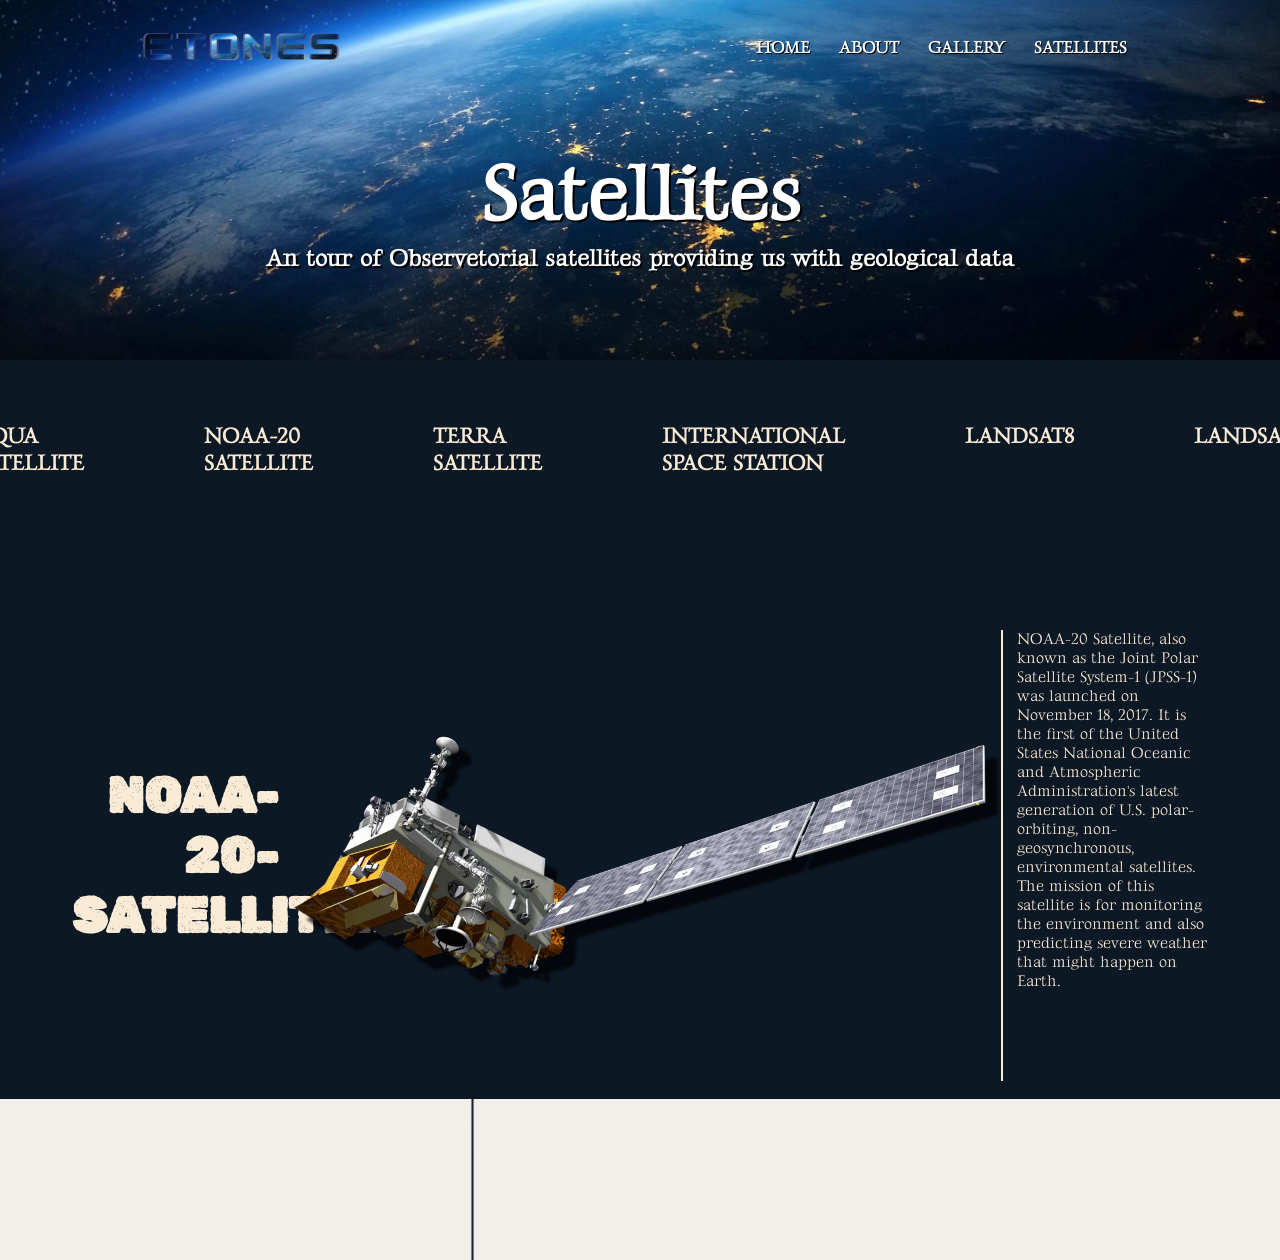
<file: NASA_hackathon/satellites/noaa.html>
<!DOCTYPE html>
<html lang="en">
<head>
    <meta charset="UTF-8">
    <title>NASA project</title>
    <link rel="stylesheet" href="../style.css">
    <link rel="preconnect" href="https://fonts.googleapis.com">
    <link rel="preconnect" href="https://fonts.gstatic.com" crossorigin>
    <link href="https://fonts.googleapis.com/css2?family=Gideon+Roman&family=Maven+Pro:wght@500;600;700&display=swap" rel="stylesheet">
    <link rel="preconnect" href="https://fonts.googleapis.com">
<link rel="preconnect" href="https://fonts.gstatic.com" crossorigin>
<link href="https://fonts.googleapis.com/css2?family=Silkscreen:wght@700&display=swap" rel="stylesheet">
<link rel="preconnect" href="https://fonts.googleapis.com">
<link rel="preconnect" href="https://fonts.gstatic.com" crossorigin>
<link href="https://fonts.googleapis.com/css2?family=Rubik+Dirt&display=swap" rel="stylesheet">
</head>
<body>
    <section class="header">
       <nav>
            <a href="index.html"><img src="img/etones-space-nobackground.png"></a>
            <div class="nav-links">
                <ul>
                    <li><a href="../index.html">HOME</a></li>
                    <li><a href="../about.html">ABOUT</a></li>
                    <li><a href="../gallery.html">GALLERY</a></li>
                
                    <li><a href="../satellite.html">SATELLITES</a></li>
                </ul>
            </div>
        </nav>
        <div class="slogan">
            <h1>Satellites</h1>
            <h2>An tour of Observetorial satellites providing us with geological data</h2>
        </div>
    </section>
    <section class="satellites">
    <div class="sat-nav">
                <ul>
                    <li><a href="aqua.html">AQUA SATELLITE</a></li>
                    <li><a href="noaa.html">NOAA-20 SATELLITE</a></li>
                    <li><a href="terra.html">TERRA SATELLITE</a></li>
                     <li><a href="iss.html">INTERNATIONAL SPACE STATION</a></li>
                    <li><a href="landsat8.html">LANDSAT8</a></li>
                    <li><a href="landsat9.html">LANDSAT9</a></li>
                </ul>
            <div class="sat-container">
                <h1>NOAA-20-SATELLITE:</h1>
                <img src="img/NOAA-20.png" alt="">
                <p>NOAA-20 Satellite, also known as the Joint Polar Satellite System-1 (JPSS-1) was launched on November 18, 2017. It is the first of the United States National Oceanic and Atmospheric Administration's latest generation of U.S. polar-orbiting, non-geosynchronous, environmental satellites. The mission of this satellite is for monitoring the environment and also predicting severe weather that might happen on Earth. </p>
            </div>
    </div>
    </section>
</body>
</file>
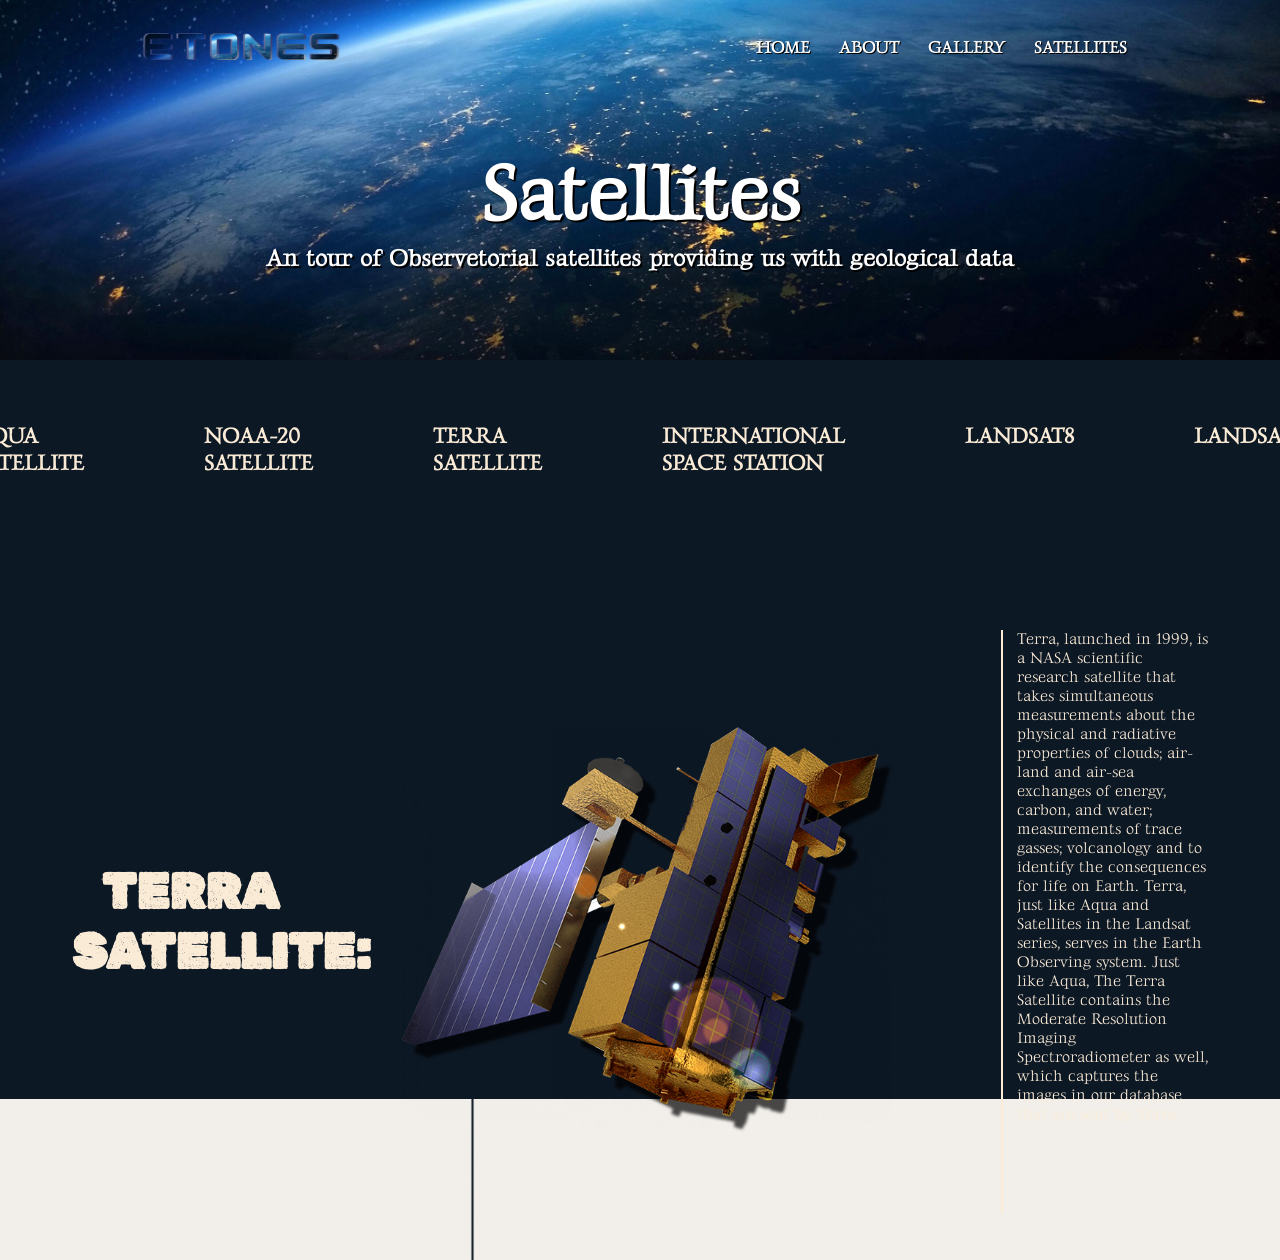
<file: NASA_hackathon/satellites/terra.html>
<!DOCTYPE html>
<html lang="en">
<head>
    <meta charset="UTF-8">
    <title>NASA project</title>
    <link rel="stylesheet" href="../style.css">
    <link rel="preconnect" href="https://fonts.googleapis.com">
    <link rel="preconnect" href="https://fonts.gstatic.com" crossorigin>
    <link href="https://fonts.googleapis.com/css2?family=Gideon+Roman&family=Maven+Pro:wght@500;600;700&display=swap" rel="stylesheet">
    <link rel="preconnect" href="https://fonts.googleapis.com">
<link rel="preconnect" href="https://fonts.gstatic.com" crossorigin>
<link href="https://fonts.googleapis.com/css2?family=Silkscreen:wght@700&display=swap" rel="stylesheet">
<link rel="preconnect" href="https://fonts.googleapis.com">
<link rel="preconnect" href="https://fonts.gstatic.com" crossorigin>
<link href="https://fonts.googleapis.com/css2?family=Rubik+Dirt&display=swap" rel="stylesheet">
</head>
<body>
    <section class="header">
       <nav>
            <a href="index.html"><img src="img/etones-space-nobackground.png"></a>
            <div class="nav-links">
                <ul>
                    <li><a href="../index.html">HOME</a></li>
                    <li><a href="../about.html">ABOUT</a></li>
                    <li><a href="../gallery.html">GALLERY</a></li>
               
                    <li><a href="../satellite.html">SATELLITES</a></li>
                </ul>
            </div>
        </nav>
        <div class="slogan">
            <h1>Satellites</h1>
            <h2>An tour of Observetorial satellites providing us with geological data</h2>
        </div>
    </section>
    <section class="satellites">
    <div class="sat-nav">
                <ul>
                    <li><a href="aqua.html">AQUA SATELLITE</a></li>
                    <li><a href="noaa.html">NOAA-20 SATELLITE</a></li>
                    <li><a href="terra.html">TERRA SATELLITE</a></li>
                     <li><a href="iss.html">INTERNATIONAL SPACE STATION</a></li>
                    <li><a href="landsat8.html">LANDSAT8</a></li>
                    <li><a href="landsat9.html">LANDSAT9</a></li>
                </ul>
            <div class="sat-container">
                <h1>TERRA SATELLITE:</h1>
                <img src="img/TerraSatellite.png" alt="">
                <p>Terra, launched in 1999, is a NASA scientific research satellite that takes simultaneous measurements about the physical and radiative properties of clouds; air-land and air-sea exchanges of energy, carbon, and water; measurements of trace gasses; volcanology and to identify the consequences for life on Earth. Terra, just like Aqua and Satellites in the Landsat series, serves in the Earth Observing system. Just like Aqua, The Terra Satellite contains the Moderate Resolution Imaging Spectroradiometer as well, which captures the images in our database that are sent by Terra. 
</p>
            </div>
    </div>
    </section>
</body>
</file>
<file: NASA_hackathon/style.css>
*{
    margin: 0;
    padding: 0;
    box-sizing: border-box;
    font-family: 'Gideon Roman';
}
/*--HEADER---*/
.header{
    height: 40vh;
    width: 100%;
    background-image: url(img/earth_horizon_croped.jpg);
    background-position: center;
    background-size: cover;
    position: relative;
}
nav{
    width: 90%;
    display: flex;
    padding: 2% 6%;
    justify-content: space-between;
    align-items: center;
    margin: auto;
}
nav img{
    width: 200px;
}
.nav-links{
    flex: 1;
    text-align: right;
}
.nav-links ul li{
    list-style: none;
    display: inline-block;
    padding: 8px 12px;
    position: relative
}
.nav-links ul li a{
    font-family: 'Gideon Roman';
    color: white;
    text-decoration: none;
    font-size: 17px;
    font-weight: 600;
    text-shadow: 1px 1px black;
}
.nav-links ul li::after{
    content: '';
    width: 0%;
    height: 2px;
    background:white;
    display: block;
    margin: auto;
    border-radius: 10px;
    transition:0.5s;
}
.nav-links ul li:hover::after{
    width: 100%;
}
.slogan{
    color: white;
    text-align: center;
    padding-top: 50px;
    text-shadow: 2px 2px black;
}
.slogan h1{
    font-size: 80px;
}
.slogan h2{
    text-shadow: 2px 2px black;
}
.slogan p{
    font-size: 10px;
}
.background{
    background-color: #f2efea;
    height: auto;
    padding-bottom: 100px;
}
.challenge{
    padding-top: 20px; 
}
.body{
    width: 55%;
    margin: auto;
    text-align: left;
    line-height: 1.8;
    color: #12232c;
}
.challenge{
    padding-top: 50px;
    ;
}
.challenge h1{
    font-size: 32px;
}
.challenge p{
    font-family: 'Maven Pro', sans-serif;
    font-weight: 100;
    font-size: 24px;
}
.intro{
    padding-top: 50px;
}
.intro h1{
    font-size: 32px;
}
.intro p{
    font-family: 'Maven Pro', sans-serif;
    font-weight: 100;
    font-size: 24px
}
.links{
    padding-top: 50px;
}
/*--DOWNLOAD BTN---*/
.hero-btn{
    display: inline-block;
    text-decoration: none;
    margin-top: 0px;
    color: #12232c;
    padding: 12px 34px;
    font-size: 20px;
    background: transparent;
    position: relative;
    cursor: pointer;
    border: 2px solid #294b4b;
    border-radius: 3px;
    font-weight: 300
}
.hero-btn:hover{
    border: 2px solid #294b4b;
    background: #294b4b;
    transition: 0.5s;
}
/*--ABOUT THE TEAM---*/
.content{
    width: 55%;
    margin: auto;
    text-align: center;
    line-height: 25px;
    padding-top: 20px;
}
.pfp img{
    width: 100px;
    border-radius: 50%;
}
.col h3{
    font-size: 24px;
    padding-bottom: 10px
}
.row1{
    display: flex;
    justify-content: space-between;
}
.col{
    flex-basis: 45%;
    background: #fff3f3;
    border-radius: 10px;
    padding: 20px;
    box-sizing: border-box; 
}
.col:hover{
    box-shadow: 2px 1px grey;
    transition: 0.5s;
}
/*--WINDOWS OS---*/
.container{
    width: 100%;
    height: 100vh;
    display: flex;
    align-items: center;
    justify-content: center;
    background-color: #f2efea;
    padding: 0px;
    margin: 0px;
}
.swiper{
    width: 80%;
    height: 80%;
}
.swiper-slide img{
    width: 100%;
}
.swiper .swiper-button-prev, .swiper .swiper-button-next{
    color: white;
}
.swiper .swiper-pagination-bullet-active{
    background: white;
}
.links{
    align-items: center;
    text-align: center;
    background-color: #f2efea;
    padding-bottom: 15vh;
}
.links h1{
    padding-bottom: 30px;
}
/*--SATELLITES---*/
/*--SUB SATELLITES---*/
.satellites{
    box-sizing: border-box;
    width: 100%;
    height: 100vh;
    background-image: url(satellites/img/background.png)
}
.sat-nav ul{
    margin: 0;
    position: absolute;
    top: 50%;
    left: 50%;
    transform: translate(-50%, -50%);
    margin: 0;
    padding: 0;
    display: flex;
}
.sat-nav ul li{
    list-style: none;
}
.sat-nav ul li a{
    position: relative;
    display: block;
    padding: 10px 60px;
    margin: 20px 0px;
    text-decoration: none;
    color: antiquewhite;
    transition: 0.5s;
    font-weight: bold;
    font-size: 22px;
}
.sat-nav ul li a:before{
    content: '';
    position: absolute;
    top: 0;
    left: 0;
    width: 100%;
    height: 100%;
    border-top: 1px solid white;
    border-bottom: 1px solid white;
    transform: scaleY(2);
    opacity: 0;
    transition: 0.5s;
}
.sat-nav ul li a:hover:before{
    transform: scaleY(1);
    opacity: 1;
}
.sat-container{
    margin: auto;
    width: 90%;
    display: flex;
    align-items: center;
    justify-content: space-around;
    padding-top: 30vh;
    color:  antiquewhite;
}
.sat-container h1{
    width: 18%;
    text-align: right;
    font-family: 'Rubik Dirt', cursive;
    font-size: 50px
}
.sat-container img{
    width: 60%;
    filter: drop-shadow(.75em .75em .1em);
    color: rgba(0, 0, 0, 0.7);
    
}
.sat-container p{
    width: 18%;
    text-align: left;
    left: 0;
    padding-left: 14px;
    border-left: 2px solid antiquewhite;
    padding-bottom: 10vh;
}
/*--.landsat8{
    width: 100%;
    height: 100vh;
}
.landsat8 img{
    width: 50%;
    filter: drop-shadow(.75em .75em .1em);
color: rgba(90, 90, 119, 0.78);}---*/
.gallery{
    width: 100%;
    background-color: antiquewhite;   
    padding-top: 10vh;
}
.container-all{
    margin: auto;
    width: 80%;
    display: flex;
    align-items: center;
    justify-content: space-around;
    color:  black;
}
.img-container-before{
    text-align: center;
    padding-bottom: 20px;
}
.img-container-before h1{
    padding-bottom: 20px;
}
.img-container-before img{
    width: 90%;
    border-radius: 5px;
    padding-bottom: 20px
}
.img-container-before p{
    color: antiquewhite;
    font-size: 1px;
    padding-bottom: 10px
}
.img-container-before button{
                display: inline-block;
                outline: 0;
                text-align: center;
                cursor: pointer;
                padding: 12px 30px;
                border: 0;
                color: #fff;
                font-size: 17.5px;
                border: 2px solid transparent;
                border-color: #000;
                color: #000;
                background: transparent;
                font-weight: 800;
                line-height: 30px;
                transition: background,color .1s ease-in-out;
    border-radius: 5px;
}
.img-container-before  button:hover{
                background-color: #000;
                color: #fff;
}
.img-container-after{
    text-align: center;
    padding-bottom: 20px;
}
.img-container-after h1{
    padding-bottom: 20px;
}
.img-container-after img{
    width: 90%;
    border-radius: 5px;
    padding-bottom: 20px
}
.img-container-after p{
    color: antiquewhite;
    font-size: 1px;
    padding-bottom: 10px;
}
.img-container-after button{
                display: inline-block;
                outline: 0;
                text-align: center;
                cursor: pointer;
                padding: 12px 30px;
                border: 0;
                color: #fff;
                font-size: 17.5px;
                border: 2px solid transparent;
                border-color: #000;
                color: #000;
                background: transparent;
                font-weight: 800;
                line-height: 30px;
                transition: background,color .1s ease-in-out;
    border-radius: 5px;
}
.img-container-after  button:hover{
                background-color: #000;
                color: #fff;
}
</file>
